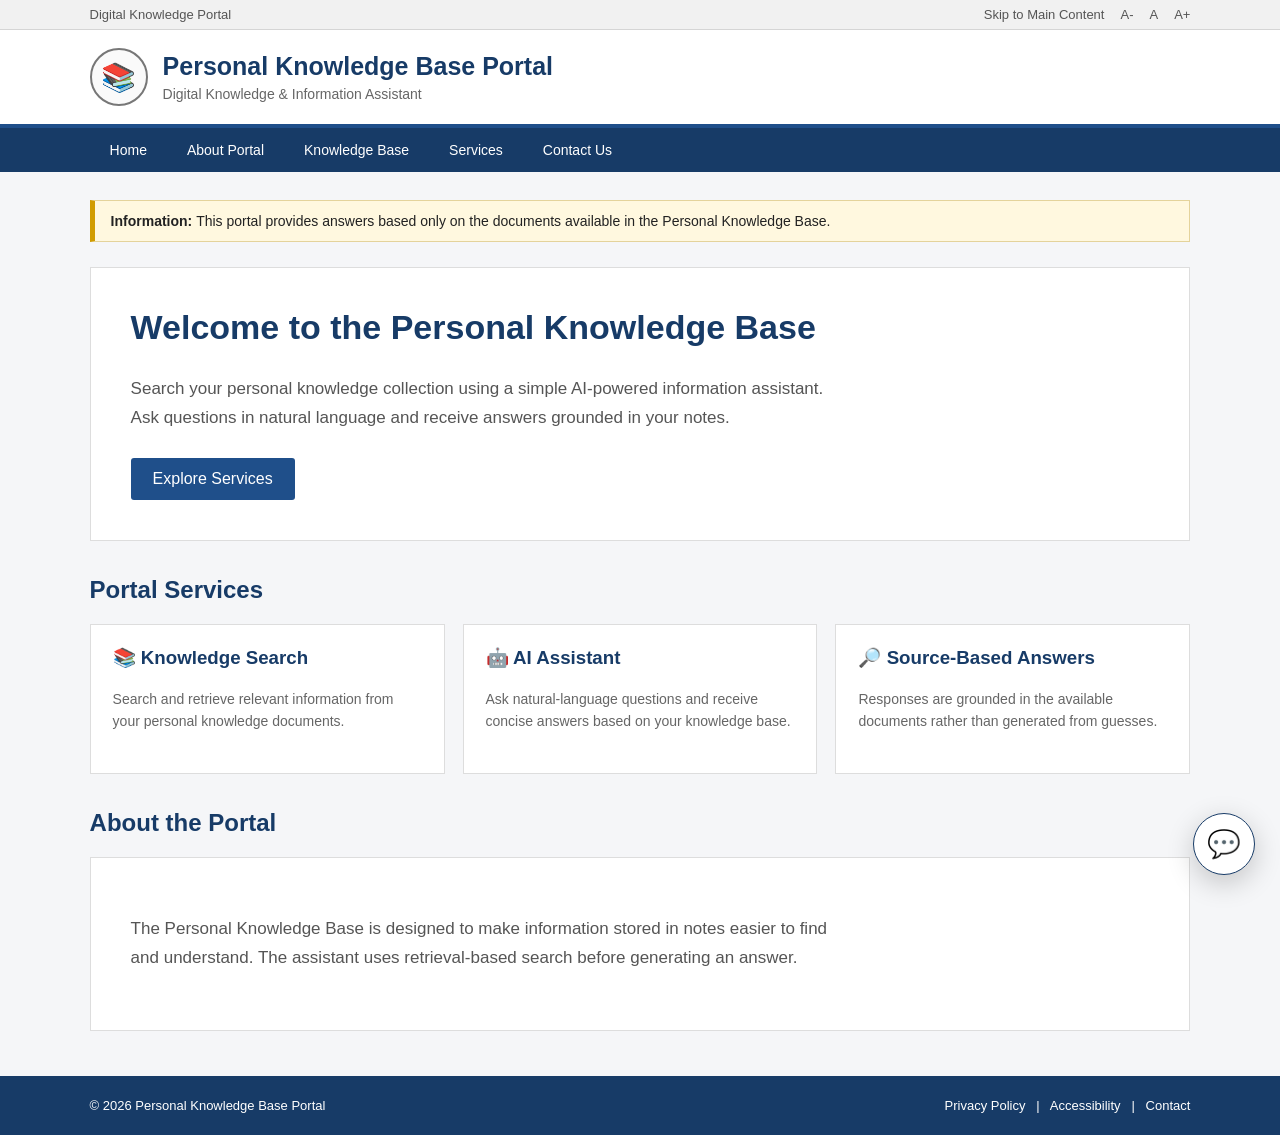
<file: frontend/index.html>
<!DOCTYPE html>
<html lang="en">

<head>

    <meta charset="UTF-8">

    <meta
        name="viewport"
        content="width=device-width, initial-scale=1.0"
    >

    <meta
        name="description"
        content="Personal Knowledge Base digital information portal"
    >

    <title>Personal Knowledge Base Portal</title>

    <link
        rel="stylesheet"
        href="style.css"
    >

    <style>

        /* =================================================
           CHAT TOGGLE
        ================================================= */

        #chat-toggle {
            display: none;
        }

        #chat-toggle:checked ~ .chat-widget {
            display: flex;
        }

    </style>

</head>


<body>


    <!-- =================================================
         TOP BAR
    ================================================= -->

    <div class="top-bar">

        <div class="top-bar-left">
            Digital Knowledge Portal
        </div>

        <div class="top-links">

            <span>
                Skip to Main Content
            </span>

            <span>A-</span>

            <span>A</span>

            <span>A+</span>

        </div>

    </div>


    <!-- =================================================
         HEADER
    ================================================= -->

    <header class="header">

        <div class="brand">

            <div class="brand-logo">
                📚
            </div>

            <div>

                <h1>
                    Personal Knowledge Base Portal
                </h1>

                <p>
                    Digital Knowledge &amp; Information Assistant
                </p>

            </div>

        </div>

    </header>


    <!-- =================================================
         NAVIGATION
    ================================================= -->

    <nav class="nav">

        <a href="#">
            Home
        </a>

        <a href="#about">
            About Portal
        </a>

        <a href="#services">
            Knowledge Base
        </a>

        <a href="#services">
            Services
        </a>

        <a href="#footer">
            Contact Us
        </a>

    </nav>


    <!-- =================================================
         MAIN CONTENT
    ================================================= -->

    <main
        id="main-content"
        class="container"
    >

        <div class="notice">

            <strong>
                Information:
            </strong>

            This portal provides answers based only on the
            documents available in the Personal Knowledge Base.

        </div>


        <!-- HERO -->

        <section class="hero">

            <div class="hero-text">

                <h2>
                    Welcome to the Personal Knowledge Base
                </h2>

                <p>
                    Search your personal knowledge collection
                    using a simple AI-powered information
                    assistant. Ask questions in natural language
                    and receive answers grounded in your notes.
                </p>

                <a
                    href="#services"
                    class="hero-button"
                >
                    Explore Services
                </a>

            </div>

        </section>


        <!-- SERVICES -->

        <h2
            id="services"
            class="section-title"
        >
            Portal Services
        </h2>


        <section class="cards">

            <div class="card">

                <h3>
                    📚 Knowledge Search
                </h3>

                <p>
                    Search and retrieve relevant information
                    from your personal knowledge documents.
                </p>

            </div>


            <div class="card">

                <h3>
                    🤖 AI Assistant
                </h3>

                <p>
                    Ask natural-language questions and receive
                    concise answers based on your knowledge base.
                </p>

            </div>


            <div class="card">

                <h3>
                    🔎 Source-Based Answers
                </h3>

                <p>
                    Responses are grounded in the available
                    documents rather than generated from guesses.
                </p>

            </div>

        </section>


        <!-- ABOUT -->

        <h2
            id="about"
            class="section-title"
        >
            About the Portal
        </h2>


        <section class="hero about-section">

            <div class="hero-text">

                <p>
                    The Personal Knowledge Base is designed to
                    make information stored in notes easier to
                    find and understand. The assistant uses
                    retrieval-based search before generating
                    an answer.
                </p>

            </div>

        </section>

    </main>


    <!-- =================================================
         FOOTER
    ================================================= -->

    <footer
        id="footer"
        class="footer"
    >

        <div>
            © 2026 Personal Knowledge Base Portal
        </div>

        <div>
            Privacy Policy
            &nbsp; | &nbsp;
            Accessibility
            &nbsp; | &nbsp;
            Contact
        </div>

    </footer>


    <!-- =================================================
         CHAT TOGGLE
    ================================================= -->

    <input
        type="checkbox"
        id="chat-toggle"
    >


    <!-- =================================================
         CHAT WINDOW
    ================================================= -->

    <div class="chat-widget">

        <!-- OUTER WIDGET HEADER -->

        <div class="chat-header">

            <div class="chat-header-content">

                <div class="chat-title">
                    💬 Personal Knowledge Assistant
                </div>

                <div class="chat-status">
                    <span class="status-dot"></span>
                    Online
                </div>

            </div>


            <label
                for="chat-toggle"
                class="close-button"
                aria-label="Close chatbot"
            >
                ×
            </label>

        </div>


        <!-- LIVE STREAMLIT CHAT -->

        <iframe
            class="chat-frame"
            src="https://personal-knowledge-base-widget.streamlit.app/?embed=true"
            title="Personal Knowledge Base Assistant"
            loading="lazy"
        ></iframe>

    </div>


    <!-- =================================================
         FLOATING BUTTON
    ================================================= -->

    <label
        for="chat-toggle"
        class="chat-button"
        aria-label="Open Personal Knowledge Assistant"
    >
        💬
    </label>


</body>

</html>
</file>
<file: frontend/style.css>
/* =========================================================
   GLOBAL
========================================================= */

* {
    box-sizing: border-box;
}

html {
    scroll-behavior: smooth;
}

body {
    margin: 0;
    min-height: 100vh;

    font-family:
        Inter,
        Arial,
        Helvetica,
        sans-serif;

    background: #f5f6f8;
    color: #222;
}


/* =========================================================
   TOP BAR
========================================================= */

.top-bar {
    background: #f1f1f1;
    border-bottom: 1px solid #d5d5d5;

    padding: 7px 7%;

    font-size: 13px;
    color: #555;

    display: flex;
    justify-content: space-between;
    align-items: center;
}

.top-links {
    display: flex;
    align-items: center;
    gap: 16px;
}

.top-links span {
    cursor: pointer;
}


/* =========================================================
   HEADER
========================================================= */

.header {
    background: #ffffff;

    padding: 18px 7%;

    border-bottom: 4px solid #1f4f8a;

    display: flex;
    align-items: center;
    justify-content: space-between;
}

.brand {
    display: flex;
    align-items: center;
    gap: 15px;
}

.brand-logo {
    width: 58px;
    height: 58px;

    border: 2px solid #777;
    border-radius: 50%;

    display: flex;
    align-items: center;
    justify-content: center;

    font-size: 28px;

    background: #fafafa;
}

.brand h1 {
    margin: 0;

    font-size: 25px;

    color: #173b67;
}

.brand p {
    margin: 5px 0 0;

    font-size: 14px;

    color: #666;
}


/* =========================================================
   NAVIGATION
========================================================= */

.nav {
    background: #173b67;

    padding: 0 7%;

    display: flex;
    align-items: center;
}

.nav a {
    color: #ffffff;

    text-decoration: none;

    padding: 14px 20px;

    font-size: 14px;
}

.nav a:hover {
    background: #285889;
}


/* =========================================================
   MAIN
========================================================= */

.container {
    width: 86%;

    max-width: 1200px;

    margin: 28px auto;
}


/* =========================================================
   NOTICE
========================================================= */

.notice {
    background: #fff8df;

    border: 1px solid #e4d39b;

    border-left: 5px solid #d19c00;

    padding: 12px 16px;

    margin-bottom: 25px;

    font-size: 14px;
}


/* =========================================================
   HERO
========================================================= */

.hero {
    background: #ffffff;

    border: 1px solid #dddddd;

    padding: 40px;

    display: flex;
    align-items: center;
    justify-content: space-between;

    gap: 35px;
}

.hero-text {
    max-width: 700px;
}

.hero h2 {
    margin-top: 0;

    color: #173b67;

    font-size: 34px;
}

.hero p {
    color: #555555;

    font-size: 17px;

    line-height: 1.7;
}

.about-section {
    margin-bottom: 40px;
}


/* =========================================================
   BUTTON
========================================================= */

.hero-button {
    display: inline-block;

    background: #1f4f8a;

    color: #ffffff;

    padding: 12px 22px;

    border-radius: 3px;

    text-decoration: none;

    margin-top: 8px;
}

.hero-button:hover {
    background: #173b67;
}


/* =========================================================
   SERVICES
========================================================= */

.section-title {
    margin-top: 35px;

    color: #173b67;

    font-size: 24px;
}

.cards {
    display: grid;

    grid-template-columns:
        repeat(3, 1fr);

    gap: 18px;
}

.card {
    background: #ffffff;

    border: 1px solid #dddddd;

    padding: 22px;

    min-height: 150px;
}

.card h3 {
    color: #173b67;

    margin-top: 0;
}

.card p {
    color: #666666;

    line-height: 1.6;

    font-size: 14px;
}


/* =========================================================
   FOOTER
========================================================= */

.footer {
    margin-top: 45px;

    background: #173b67;

    color: #ffffff;

    padding: 22px 7%;

    display: flex;

    justify-content: space-between;

    flex-wrap: wrap;

    gap: 15px;

    font-size: 13px;
}


/* =========================================================
   FLOATING CHAT BUTTON
========================================================= */

.chat-button {
    position: fixed;

    right: 25px;
    bottom: 25px;

    width: 62px;
    height: 62px;

    border: 1px solid #173b67;

    border-radius: 50%;

    background: #ffffff;

    color: #173b67;

    font-size: 27px;

    cursor: pointer;

    box-shadow:
        0 8px 28px
        rgba(0, 0, 0, 0.20);

    display: flex;

    align-items: center;
    justify-content: center;

    z-index: 9999;

    user-select: none;

    transition:
        transform 0.2s ease,
        background 0.2s ease;
}

.chat-button:hover {
    transform: scale(1.06);

    background: #eef4fb;
}


/* =========================================================
   CHAT WIDGET
========================================================= */

.chat-widget {
    position: fixed;

    right: 25px;
    bottom: 100px;

    width: 410px;

    max-width:
        calc(100vw - 40px);

    height: 640px;

    max-height:
        calc(100vh - 130px);

    background: #ffffff;

    border:
        1px solid
        #cfd5dd;

    border-radius: 14px;

    overflow: hidden;

    display: none;

    flex-direction: column;

    box-shadow:
        0 18px 50px
        rgba(0, 0, 0, 0.24);

    z-index: 9998;
}


/* =========================================================
   CHAT HEADER
========================================================= */

.chat-header {
    flex:
        0 0 62px;

    min-height: 62px;

    background:
        linear-gradient(
            135deg,
            #173b67,
            #244e85
        );

    color: #ffffff;

    padding:
        10px
        16px;

    display: flex;

    align-items: center;

    justify-content: space-between;
}

.chat-header-content {
    display: flex;

    flex-direction: column;
}

.chat-title {
    font-size: 15px;

    font-weight: 700;
}

.chat-status {
    margin-top: 3px;

    font-size: 12px;

    color: #d7f8e0;

    display: flex;

    align-items: center;

    gap: 5px;
}

.status-dot {
    width: 7px;
    height: 7px;

    border-radius: 50%;

    background: #4ade80;

    display: inline-block;
}

.close-button {
    width: 36px;
    height: 36px;

    display: flex;

    align-items: center;
    justify-content: center;

    border-radius: 6px;

    color: #ffffff;

    font-size: 28px;

    line-height: 1;

    cursor: pointer;

    user-select: none;
}

.close-button:hover {
    background:
        rgba(255, 255, 255, 0.12);
}


/* =========================================================
   STREAMLIT IFRAME
========================================================= */

.chat-frame {
    display: block;

    flex:
        1 1 0;

    width: 100%;

    height: 0;

    min-height: 0;

    min-width: 0;

    border: none;

    background: #ffffff;

    overflow: hidden;
}


/* =========================================================
   MOBILE
========================================================= */

@media (max-width: 800px) {

    .top-bar {
        padding:
            7px 4%;
    }

    .header {
        padding:
            15px 4%;
    }

    .nav {
        padding:
            0 4%;

        overflow-x: auto;
    }

    .container {
        width: 92%;
    }

    .hero {
        padding: 25px;
    }

    .cards {
        grid-template-columns: 1fr;
    }

    .chat-widget {
        left: 10px;

        right: 10px;

        bottom: 85px;

        width: auto;

        max-width: none;

        height:
            calc(100vh - 110px);

        max-height: none;

        border-radius: 12px;
    }

    .chat-button {
        right: 18px;

        bottom: 18px;
    }
}
</file>
